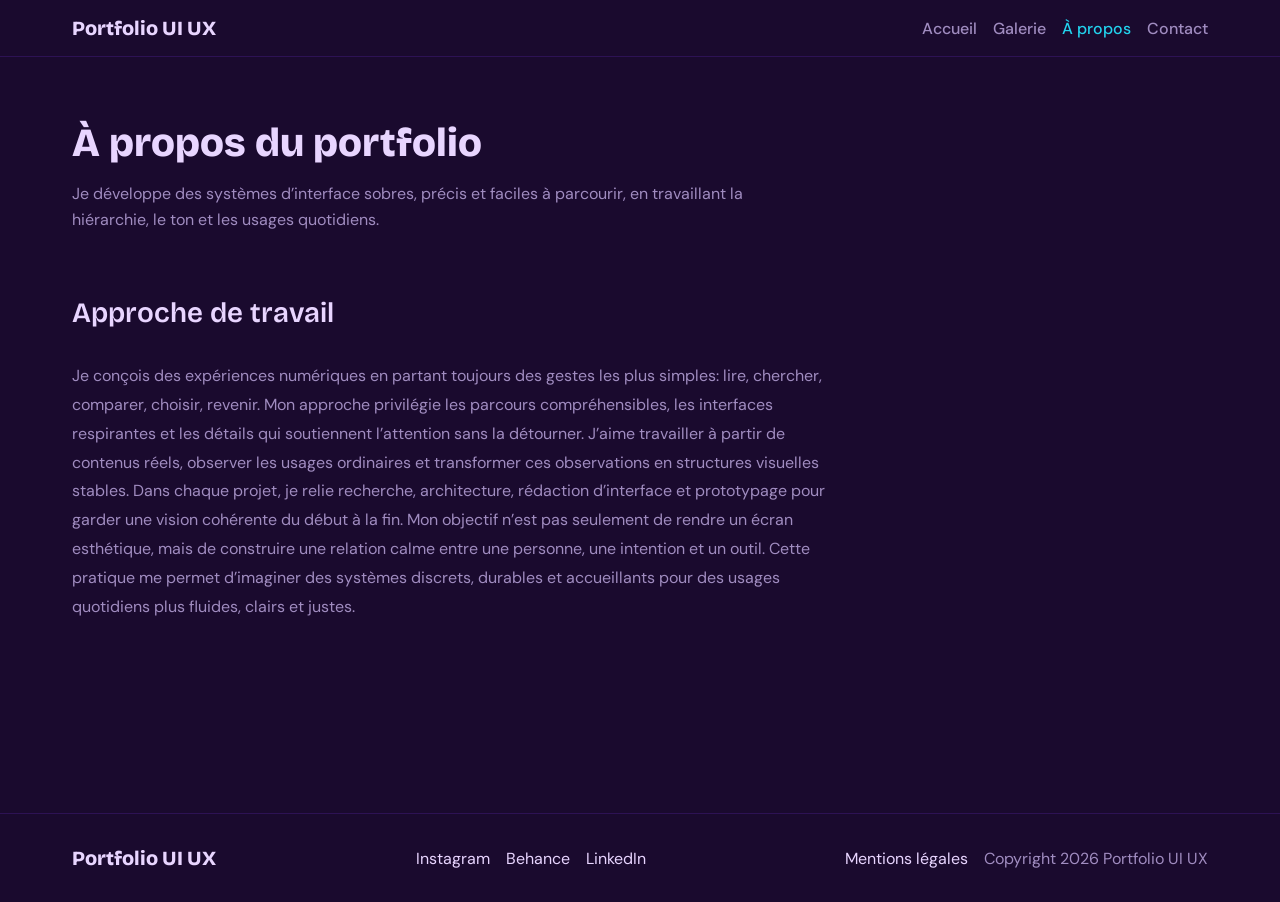
<file: a-propos.html>
<!DOCTYPE html>
<html lang="fr">
<head>
  <meta charset="UTF-8">
  <meta name="viewport" content="width=device-width, initial-scale=1.0">
  <title>À propos - Portfolio UI UX</title>
  <link href="https://fonts.googleapis.com/css2?family=Bricolage+Grotesque:wght@400;600;800&display=swap" rel="stylesheet">
  <link href="https://fonts.googleapis.com/css2?family=DM+Sans:wght@400;500&display=swap" rel="stylesheet">
  <link rel="stylesheet" href="variables.css">
  <link rel="stylesheet" href="reset.css">
  <link rel="stylesheet" href="nav.css">
  <link rel="stylesheet" href="hero.css">
  <link rel="stylesheet" href="projects.css">
  <link rel="stylesheet" href="contact.css">
  <link rel="stylesheet" href="footer.css">
</head>
<body>
  <header class="site-header" data-scroll="visible">
    <nav class="site-nav" aria-label="Navigation principale">
      <a class="site-brand" href="index.html">Portfolio UI UX</a>
      <a class="nav-link nav-link-start" href="index.html">Accueil</a>
      <a class="nav-link" href="galerie-projets.html">Galerie</a>
      <a class="nav-link" href="a-propos.html" aria-current="page">À propos</a>
      <a class="nav-link" href="contact.html">Contact</a>
      <button class="menu-button" type="button" aria-label="Ouvrir le menu" aria-expanded="false">☰</button>
    </nav>
    <dialog class="menu-dialog">
      <button class="menu-close" type="button" aria-label="Fermer le menu">Fermer</button>
      <a class="menu-link" href="index.html">Accueil</a>
      <a class="menu-link" href="galerie-projets.html">Galerie</a>
      <a class="menu-link" href="a-propos.html">À propos</a>
      <a class="menu-link" href="contact.html">Contact</a>
    </dialog>
  </header>

  <main class="page-main">
    <section class="hero-section">
      <article class="hero-content">
        <h1 class="hero-title">À propos du portfolio</h1>
        <p class="hero-text">Je développe des systèmes d’interface sobres, précis et faciles à parcourir, en travaillant la hiérarchie, le ton et les usages quotidiens.</p>
      </article>
    </section>

    <section class="about-section">
      <h2 class="section-title">Approche de travail</h2>
      <p class="about-text">Je conçois des expériences numériques en partant toujours des gestes les plus simples: lire, chercher, comparer, choisir, revenir. Mon approche privilégie les parcours compréhensibles, les interfaces respirantes et les détails qui soutiennent l’attention sans la détourner. J’aime travailler à partir de contenus réels, observer les usages ordinaires et transformer ces observations en structures visuelles stables. Dans chaque projet, je relie recherche, architecture, rédaction d’interface et prototypage pour garder une vision cohérente du début à la fin. Mon objectif n’est pas seulement de rendre un écran esthétique, mais de construire une relation calme entre une personne, une intention et un outil. Cette pratique me permet d’imaginer des systèmes discrets, durables et accueillants pour des usages quotidiens plus fluides, clairs et justes.</p>
    </section>
  </main>

  <footer class="site-footer">
    <section class="footer-content">
      <a class="site-brand" href="index.html">Portfolio UI UX</a>
      <nav class="footer-social" aria-label="Réseaux sociaux">
        <a href="https://www.instagram.com/" target="_blank" rel="noreferrer">Instagram</a>
        <a href="https://www.behance.net/" target="_blank" rel="noreferrer">Behance</a>
        <a href="https://www.linkedin.com/" target="_blank" rel="noreferrer">LinkedIn</a>
      </nav>
      <section class="footer-meta">
        <a href="contact.html">Mentions légales</a>
        <p>Copyright 2026 Portfolio UI UX</p>
      </section>
    </section>
  </footer>

  <script src="menu.js"></script>
</body>
</html>
</file>
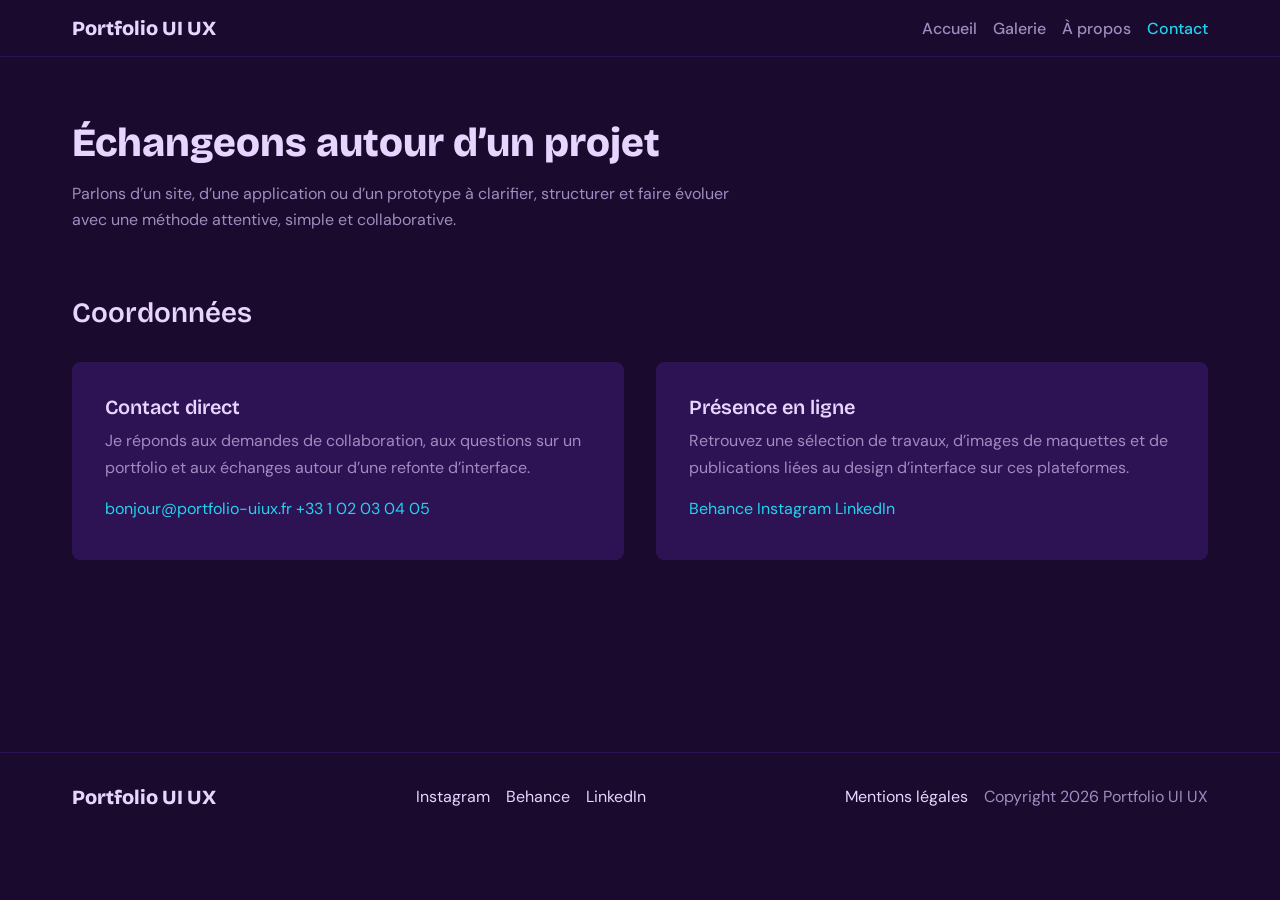
<file: contact.html>
<!DOCTYPE html>
<html lang="fr">
<head>
  <meta charset="UTF-8">
  <meta name="viewport" content="width=device-width, initial-scale=1.0">
  <title>Contact - Portfolio UI UX</title>
  <link href="https://fonts.googleapis.com/css2?family=Bricolage+Grotesque:wght@400;600;800&display=swap" rel="stylesheet">
  <link href="https://fonts.googleapis.com/css2?family=DM+Sans:wght@400;500&display=swap" rel="stylesheet">
  <link rel="stylesheet" href="variables.css">
  <link rel="stylesheet" href="reset.css">
  <link rel="stylesheet" href="nav.css">
  <link rel="stylesheet" href="hero.css">
  <link rel="stylesheet" href="projects.css">
  <link rel="stylesheet" href="contact.css">
  <link rel="stylesheet" href="footer.css">
</head>
<body>
  <header class="site-header" data-scroll="visible">
    <nav class="site-nav" aria-label="Navigation principale">
      <a class="site-brand" href="index.html">Portfolio UI UX</a>
      <a class="nav-link nav-link-start" href="index.html">Accueil</a>
      <a class="nav-link" href="galerie-projets.html">Galerie</a>
      <a class="nav-link" href="a-propos.html">À propos</a>
      <a class="nav-link" href="contact.html" aria-current="page">Contact</a>
      <button class="menu-button" type="button" aria-label="Ouvrir le menu" aria-expanded="false">☰</button>
    </nav>
    <dialog class="menu-dialog">
      <button class="menu-close" type="button" aria-label="Fermer le menu">Fermer</button>
      <a class="menu-link" href="index.html">Accueil</a>
      <a class="menu-link" href="galerie-projets.html">Galerie</a>
      <a class="menu-link" href="a-propos.html">À propos</a>
      <a class="menu-link" href="contact.html">Contact</a>
    </dialog>
  </header>

  <main class="page-main">
    <section class="hero-section">
      <article class="hero-content">
        <h1 class="hero-title">Échangeons autour d’un projet</h1>
        <p class="hero-text">Parlons d’un site, d’une application ou d’un prototype à clarifier, structurer et faire évoluer avec une méthode attentive, simple et collaborative.</p>
      </article>
    </section>

    <section class="contact-section">
      <h2 class="section-title">Coordonnées</h2>
      <section class="contact-grid">
        <article class="contact-card">
          <h3 class="contact-title">Contact direct</h3>
          <p class="contact-text">Je réponds aux demandes de collaboration, aux questions sur un portfolio et aux échanges autour d’une refonte d’interface.</p>
          <a class="contact-link" href="mailto:bonjour@portfolio-uiux.fr">bonjour@portfolio-uiux.fr</a>
          <a class="contact-link" href="tel:+33102030405">+33 1 02 03 04 05</a>
        </article>

        <article class="contact-card">
          <h3 class="contact-title">Présence en ligne</h3>
          <p class="contact-text">Retrouvez une sélection de travaux, d’images de maquettes et de publications liées au design d’interface sur ces plateformes.</p>
          <a class="contact-link" href="https://www.behance.net/" target="_blank" rel="noreferrer">Behance</a>
          <a class="contact-link" href="https://www.instagram.com/" target="_blank" rel="noreferrer">Instagram</a>
          <a class="contact-link" href="https://www.linkedin.com/" target="_blank" rel="noreferrer">LinkedIn</a>
        </article>
      </section>
    </section>
  </main>

  <footer class="site-footer">
    <section class="footer-content">
      <a class="site-brand" href="index.html">Portfolio UI UX</a>
      <nav class="footer-social" aria-label="Réseaux sociaux">
        <a href="https://www.instagram.com/" target="_blank" rel="noreferrer">Instagram</a>
        <a href="https://www.behance.net/" target="_blank" rel="noreferrer">Behance</a>
        <a href="https://www.linkedin.com/" target="_blank" rel="noreferrer">LinkedIn</a>
      </nav>
      <section class="footer-meta">
        <a href="contact.html">Mentions légales</a>
        <p>Copyright 2026 Portfolio UI UX</p>
      </section>
    </section>
  </footer>

  <script src="menu.js"></script>
</body>
</html>
</file>
<file: variables.css>
:root {
  --color-primary: #A855F7;
  --color-accent: #22D3EE;
  --bg-page: #1A0A2E;
  --bg-card: #2D1254;
  --text-primary: #E8D5FF;
  --text-secondary: #A08CC0;
  --font-heading: 'Bricolage Grotesque', serif;
  --font-body: 'DM Sans', sans-serif;
  --font-size-base: 16px;
  --spacing-sm: 8px;
  --spacing-md: 16px;
  --spacing-lg: 32px;
  --spacing-xl: 64px;
  --radius-card: 8px;
  --transition-base: 0.2s ease;
}
</file>
<file: nav.css>
/* Cette partie garde la navigation visible en haut et lui donne son style général. */
body {
  background-color: var(--bg-page);
  color: var(--text-primary);
  font-family: var(--font-body);
  font-size: var(--font-size-base);
}

/* Cette partie prépare les liens de base pour qu'ils restent cohérents partout. */
a {
  color: var(--text-primary);
  text-decoration: none;
  transition: color var(--transition-base);
}

/* Cette partie améliore la lecture des boutons et des champs interactifs. */
button,
input,
textarea {
  font: inherit;
}

/* Cette partie transforme le header en barre collante, comme demandé pour le défilement. */
.site-header {
  background-color: var(--bg-page);
  border-bottom: 1px solid var(--bg-card);
  position: sticky;
  top: 0;
  transform: translateY(0);
  transition: transform var(--transition-base);
}

/* Cette partie cache le header quand l'attribut change pendant le scroll. */
.site-header[data-scroll="hidden"] {
  transform: translateY(-100%);
}

/* Cette partie aligne le nom du site, les liens et le bouton mobile. */
.site-nav {
  align-items: center;
  display: flex;
  gap: var(--spacing-md);
  justify-content: flex-start;
  margin: 0 auto;
  max-width: 1200px;
  padding: var(--spacing-md) var(--spacing-lg);
}

/* Cette partie met en valeur l'identité du portfolio. */
.site-brand {
  font-family: var(--font-heading);
  font-size: 1.25rem;
  font-weight: 800;
}

/* Cette partie pousse les liens vers la droite. */
.nav-link-start {
  margin-left: auto;
}

/* Cette partie règle l'apparence des liens principaux. */
.nav-link {
  color: var(--text-secondary);
  font-weight: 500;
}

/* Cette partie souligne la page active et les interactions au survol. */
.nav-link:hover,
.nav-link[aria-current="page"],
.site-brand:hover {
  color: var(--color-accent);
}

/* Cette partie prépare le bouton burger, caché sur grand écran. */
.menu-button {
  background-color: var(--color-primary);
  border: 1px solid var(--color-primary);
  border-radius: var(--radius-card);
  color: var(--text-primary);
  cursor: pointer;
  display: none;
  padding: var(--spacing-sm) var(--spacing-md);
  transition: background-color var(--transition-base);
}

/* Cette partie ajoute une réaction simple au survol du bouton burger. */
.menu-button:hover {
  background-color: var(--color-accent);
  color: var(--bg-page);
}

/* Cette partie donne au menu mobile son style de fenêtre ouverte. */
.menu-dialog {
  background-color: var(--bg-card);
  border: 1px solid var(--color-primary);
  border-radius: var(--radius-card);
  color: var(--text-primary);
  padding: var(--spacing-lg);
}

/* Cette partie place le bouton de fermeture dans le flux normal. */
.menu-close {
  background-color: var(--color-primary);
  border: 1px solid var(--color-primary);
  border-radius: var(--radius-card);
  color: var(--text-primary);
  cursor: pointer;
  margin-bottom: var(--spacing-md);
  padding: var(--spacing-sm) var(--spacing-md);
  transition: background-color var(--transition-base);
}

/* Cette partie change doucement la couleur du bouton de fermeture au survol. */
.menu-close:hover {
  background-color: var(--color-accent);
  color: var(--bg-page);
}

/* Cette partie affiche les liens du menu mobile en colonne. */
.menu-link {
  color: var(--text-primary);
  display: block;
  margin-bottom: var(--spacing-md);
}

/* Cette partie met en valeur les liens du menu mobile au survol. */
.menu-link:hover {
  color: var(--color-accent);
}

/* Cette partie adapte la navigation pour les écrans plus petits. */
@media (max-width: 768px) {
  .site-nav {
    padding: var(--spacing-md);
  }

  .nav-link {
    display: none;
  }

  .nav-link-start {
    margin-left: 0;
  }

  .menu-button {
    display: inline-block;
    margin-left: auto;
  }
}
</file>
<file: hero.css>
/* Cette partie règle les espacements principaux de la page. */
.page-main {
  margin: 0 auto;
  max-width: 1200px;
  padding: var(--spacing-xl) var(--spacing-lg);
}

/* Cette partie crée la grande zone d'introduction en haut des pages. */
.hero-section {
  margin-bottom: var(--spacing-xl);
}

/* Cette partie limite la largeur du texte pour garder une lecture confortable. */
.hero-content {
  max-width: 760px;
}

/* Cette partie donne son rythme principal au titre de la page. */
.hero-title {
  font-family: var(--font-heading);
  font-size: 2.5rem;
  font-weight: 800;
  line-height: 1.1;
  margin-bottom: var(--spacing-md);
  margin-top: 0;
}

/* Cette partie règle la couleur et la largeur du texte d'introduction. */
.hero-text {
  color: var(--text-secondary);
  line-height: 1.6;
  margin: 0;
  max-width: 680px;
}

/* Cette partie place le bouton d'appel à l'action après la grille. */
.hero-cta-section {
  padding-bottom: var(--spacing-xl);
  text-align: center;
}

/* Cette partie transforme le lien d'action en bouton simple. */
.hero-button {
  background-color: var(--color-primary);
  border: 1px solid var(--color-primary);
  border-radius: var(--radius-card);
  color: var(--text-primary);
  display: inline-block;
  padding: var(--spacing-md) var(--spacing-lg);
  transition: background-color var(--transition-base);
}

/* Cette partie ajoute un effet de survol discret au bouton. */
.hero-button:hover {
  background-color: var(--color-accent);
  color: var(--bg-page);
}

/* Cette partie adapte les grands espacements sur mobile. */
@media (max-width: 768px) {
  .page-main {
    padding: var(--spacing-lg) var(--spacing-md);
  }

  .hero-title {
    font-size: 2rem;
  }
}
</file>
<file: projects.css>
/* Cette partie sépare visuellement la section des projets. */
.projects-section {
  margin-bottom: var(--spacing-xl);
}

/* Cette partie stylise les titres secondaires des sections. */
.section-title {
  font-family: var(--font-heading);
  font-size: 1.75rem;
  font-weight: 600;
  margin-bottom: var(--spacing-lg);
  margin-top: 0;
}

/* Cette partie crée la grille en deux colonnes demandée dans le brief. */
.projects-grid {
  display: grid;
  gap: var(--spacing-lg);
  grid-template-columns: repeat(2, 1fr);
}

/* Cette partie donne une structure simple à chaque carte projet. */
.project-card {
  background-color: var(--bg-card);
  border: 1px solid var(--bg-card);
  border-radius: var(--radius-card);
  padding: var(--spacing-md);
}

/* Cette partie garde les images bien lisibles avec des coins arrondis. */
.project-image {
  border-radius: var(--radius-card);
  margin-bottom: var(--spacing-md);
}

/* Cette partie règle les titres de projet dans les cartes. */
.project-title {
  font-family: var(--font-heading);
  font-size: 1.25rem;
  font-weight: 600;
  margin-bottom: var(--spacing-sm);
  margin-top: 0;
}

/* Cette partie règle les paragraphes de description des projets. */
.project-text {
  color: var(--text-secondary);
  line-height: 1.6;
  margin-bottom: var(--spacing-md);
  margin-top: 0;
}

/* Cette partie donne un style simple au lien vers la page projet. */
.project-link {
  color: var(--color-accent);
  font-weight: 500;
}

/* Cette partie renforce légèrement le lien au survol. */
.project-link:hover {
  color: var(--text-primary);
}

/* Cette partie présente le texte de la page à propos. */
.about-section {
  margin-bottom: var(--spacing-xl);
  max-width: 760px;
}

/* Cette partie règle le paragraphe principal de présentation. */
.about-text {
  color: var(--text-secondary);
  line-height: 1.8;
  margin: 0;
}

/* Cette partie adapte la grille sur mobile en une seule colonne. */
@media (max-width: 768px) {
  .projects-grid {
    grid-template-columns: 1fr;
  }
}
</file>
<file: contact.css>
/* Cette partie organise la zone de contact en deux colonnes simples. */
.contact-section {
  margin-bottom: var(--spacing-xl);
}

/* Cette partie crée une grille claire pour les informations de contact. */
.contact-grid {
  display: grid;
  gap: var(--spacing-lg);
  grid-template-columns: repeat(2, 1fr);
}

/* Cette partie stylise chaque bloc d'information. */
.contact-card {
  background-color: var(--bg-card);
  border: 1px solid var(--bg-card);
  border-radius: var(--radius-card);
  padding: var(--spacing-lg);
}

/* Cette partie met en forme les titres des blocs contact. */
.contact-title {
  font-family: var(--font-heading);
  font-size: 1.25rem;
  font-weight: 600;
  margin-bottom: var(--spacing-sm);
  margin-top: 0;
}

/* Cette partie règle les textes secondaires de contact. */
.contact-text {
  color: var(--text-secondary);
  line-height: 1.7;
  margin-bottom: var(--spacing-md);
  margin-top: 0;
}

/* Cette partie rend les liens de contact bien visibles. */
.contact-link {
  color: var(--color-accent);
  display: inline-block;
  margin-bottom: var(--spacing-sm);
}

/* Cette partie ajoute une légère variation au survol des liens. */
.contact-link:hover {
  color: var(--text-primary);
}

/* Cette partie adapte les cartes contact sur mobile. */
@media (max-width: 768px) {
  .contact-grid {
    grid-template-columns: 1fr;
  }
}
</file>
<file: footer.css>
/* Cette partie crée une fin de page simple et espacée. */
.site-footer {
  border-top: 1px solid var(--bg-card);
  margin-top: var(--spacing-xl);
}

/* Cette partie aligne les différents contenus du footer. */
.footer-content {
  align-items: center;
  display: flex;
  flex-wrap: wrap;
  gap: var(--spacing-md);
  justify-content: space-between;
  margin: 0 auto;
  max-width: 1200px;
  padding: var(--spacing-lg);
}

/* Cette partie regroupe les liens sociaux. */
.footer-social {
  display: flex;
  flex-wrap: wrap;
  gap: var(--spacing-md);
}

/* Cette partie présente les informations légales et le copyright. */
.footer-meta {
  color: var(--text-secondary);
  display: flex;
  flex-wrap: wrap;
  gap: var(--spacing-md);
}

/* Cette partie retire la marge par défaut du texte dans le footer. */
.footer-meta p {
  margin: 0;
}
</file>
